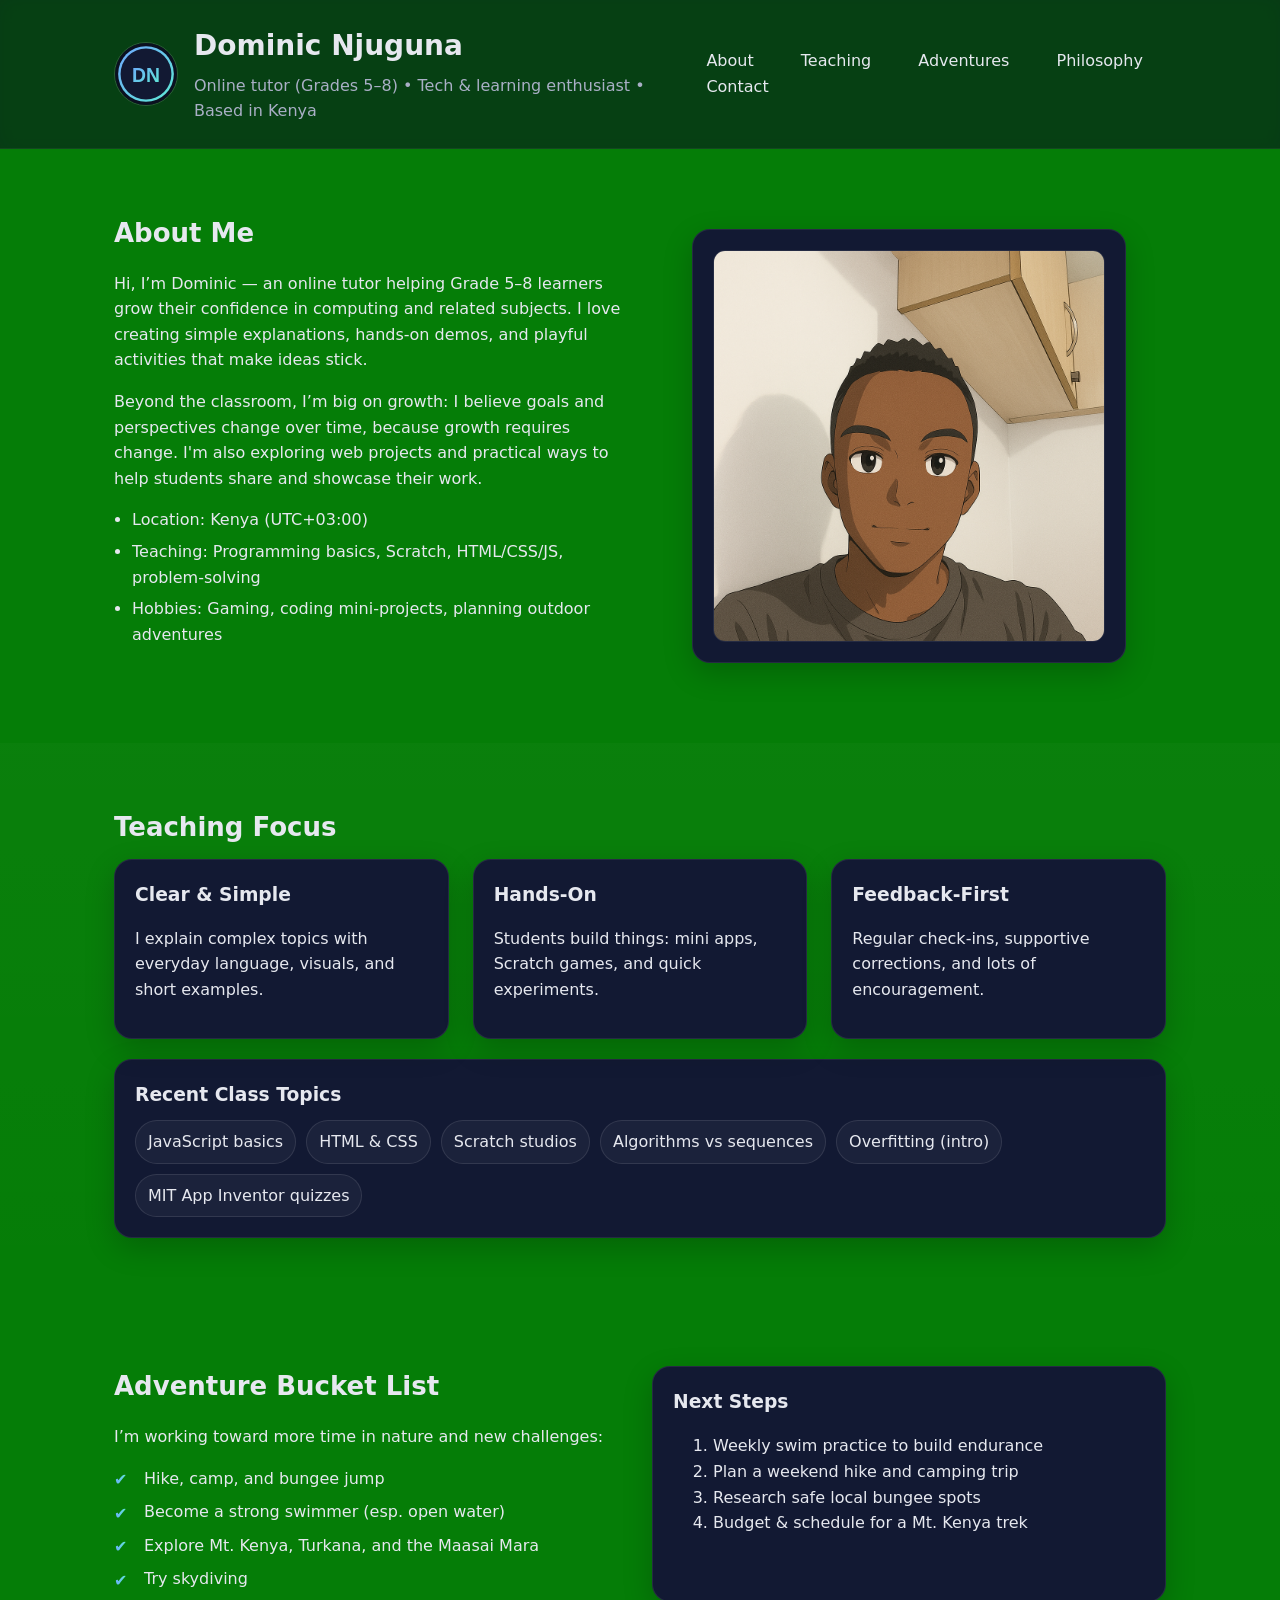
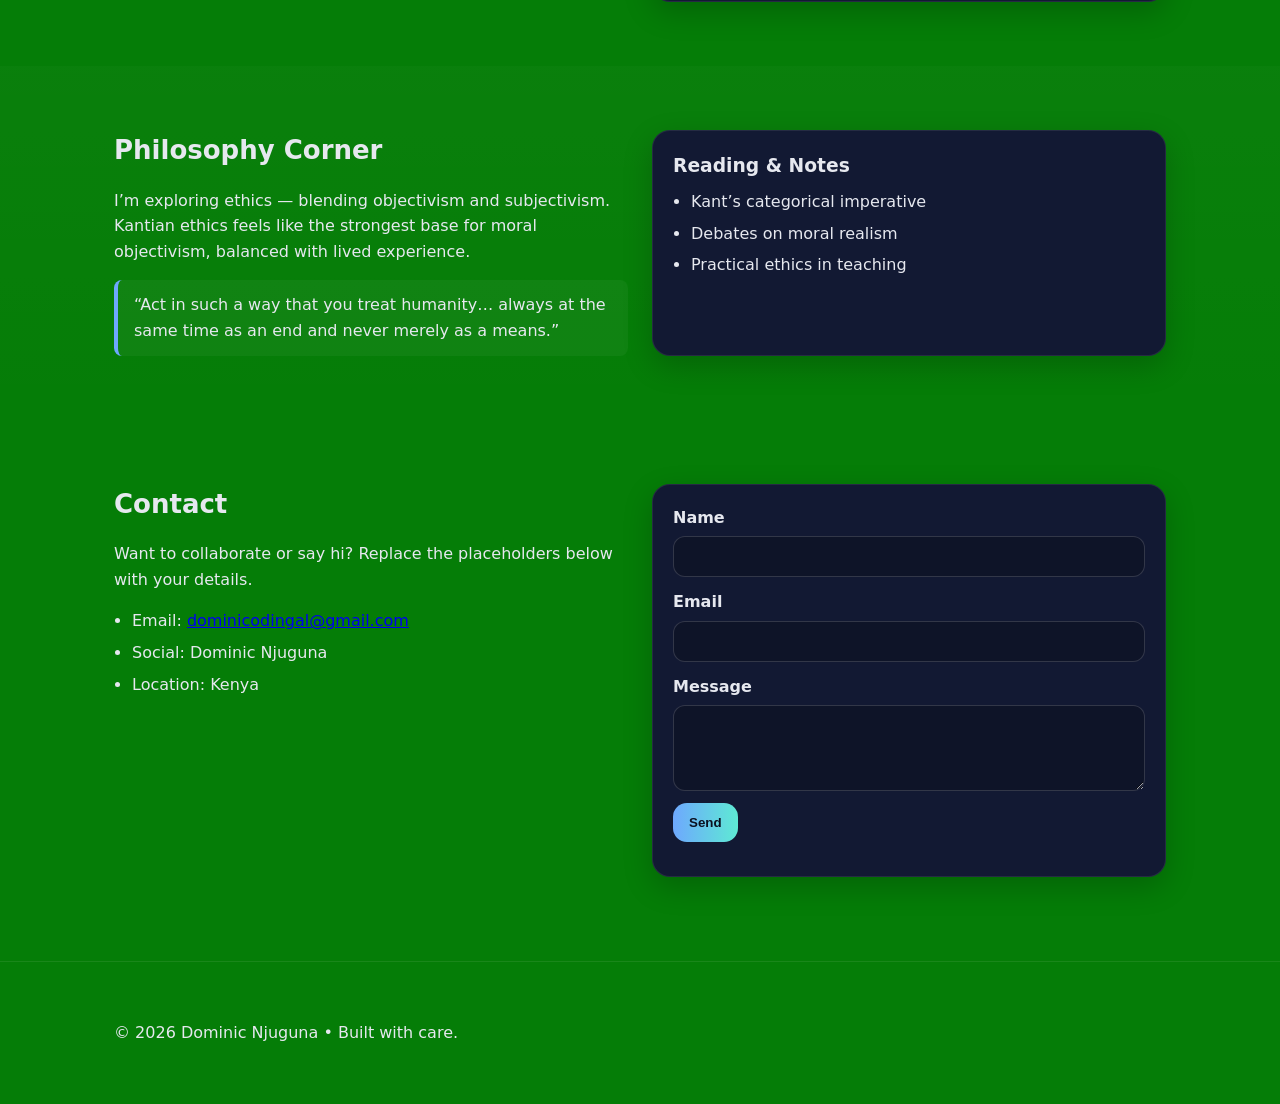
<file: index.html>
<!DOCTYPE html>
<html lang="en">
<head>
  <meta charset="utf-8" />
  <meta name="viewport" content="width=device-width, initial-scale=1" />
  <title>Dominic Njuguna — Personal Site</title>
  <meta name="description" content="Personal website for Dominic Njuguna: tutor, adventurer-at-heart, and philosophy enthusiast." />
  <link rel="preconnect" href="https://fonts.googleapis.com">
  <link rel="preconnect" href="https://fonts.gstatic.com" crossorigin>
  
  <link rel="stylesheet" href="style.css" />
</head>
<body>
  <header class="site-header">
    <div class="container header-wrap">
      <div class="id-block">
        <img src="assets/dominic-avatar.svg" alt="Dominic avatar" class="avatar">
        <div>
          <h1>Dominic Njuguna</h1>
          <p class="subtitle">Online tutor (Grades 5–8) • Tech & learning enthusiast • Based in Kenya</p>
        </div>
      </div>
      <nav class="nav">
        <a href="#about">About</a>
        <a href="#teaching">Teaching</a>
        <a href="#adventures">Adventures</a>
        <a href="#philosophy">Philosophy</a>
        <a href="#contact">Contact</a>
      </nav>
    </div>
  </header>

  <main>
    <section id="about" class="section">
      <div class="container grid two">
        <div>
          <h2>About Me</h2>
          <p>
            Hi, I’m Dominic — an online tutor helping Grade 5–8 learners grow their confidence in computing and related subjects.
            I love creating simple explanations, hands‑on demos, and playful activities that make ideas stick.
          </p>
          <p>
            Beyond the classroom, I’m big on growth: I believe goals and perspectives change over time, because growth requires change.
            I'm also exploring web projects and practical ways to help students share and showcase their work.
          </p>
          <ul class="bullets">
            <li>Location: Kenya (UTC+03:00)</li>
            <li>Teaching: Programming basics, Scratch, HTML/CSS/JS, problem‑solving</li>
            <li>Hobbies: Gaming, coding mini‑projects, planning outdoor adventures</li>
          </ul>
        </div>
        <figure class="card media">
          <img src="Didi 2.png" alt="Dominic">
          
        </figure>
      </div>
    </section>

    <section id="teaching" class="section alt">
      <div class="container">
        <h2>Teaching Focus</h2>
        <div class="grid three">
          <div class="card">
            <h3>Clear & Simple</h3>
            <p>I explain complex topics with everyday language, visuals, and short examples.</p>
          </div>
          <div class="card">
            <h3>Hands‑On</h3>
            <p>Students build things: mini apps, Scratch games, and quick experiments.</p>
          </div>
          <div class="card">
            <h3>Feedback‑First</h3>
            <p>Regular check‑ins, supportive corrections, and lots of encouragement.</p>
          </div>
        </div>

        <div class="card wide">
          <h3>Recent Class Topics</h3>
          <ul class="tags">
            <li>JavaScript basics</li>
            <li>HTML & CSS</li>
            <li>Scratch studios</li>
            <li>Algorithms vs sequences</li>
            <li>Overfitting (intro)</li>
            <li>MIT App Inventor quizzes</li>
          </ul>
        </div>
      </div>
    </section>

    <section id="adventures" class="section">
      <div class="container grid two">
        <div>
          <h2>Adventure Bucket List</h2>
          <p>I’m working toward more time in nature and new challenges:</p>
          <ul class="checklist">
            <li>Hike, camp, and bungee jump</li>
            <li>Become a strong swimmer (esp. open water)</li>
            <li>Explore Mt. Kenya, Turkana, and the Maasai Mara</li>
            <li>Try skydiving</li>
          </ul>
        </div>
        <div class="card">
          <h3>Next Steps</h3>
          <ol>
            <li>Weekly swim practice to build endurance</li>
            <li>Plan a weekend hike and camping trip</li>
            <li>Research safe local bungee spots</li>
            <li>Budget & schedule for a Mt. Kenya trek</li>
          </ol>
        </div>
      </div>
    </section>

    <section id="philosophy" class="section alt">
      <div class="container grid two">
        <div>
          <h2>Philosophy Corner</h2>
          <p>
            I’m exploring ethics — blending objectivism and subjectivism.
            Kantian ethics feels like the strongest base for moral objectivism, balanced with lived experience.
          </p>
          <blockquote>
            “Act in such a way that you treat humanity… always at the same time as an end and never merely as a means.”
          </blockquote>
        </div>
        <div class="card">
          <h3>Reading & Notes</h3>
          <ul class="bullets">
            <li>Kant’s categorical imperative</li>
            <li>Debates on moral realism</li>
            <li>Practical ethics in teaching</li>
          </ul>
        </div>
      </div>
    </section>

    <section id="contact" class="section">
      <div class="container grid two">
        <div>
          <h2>Contact</h2>
          <p>Want to collaborate or say hi? Replace the placeholders below with your details.</p>
          <ul class="bullets">
            <li>Email: <a href="mailto:your.email@example.com">dominicodingal@gmail.com</a></li>
            <li>Social: Dominic Njuguna</li>
            <li>Location: Kenya</li>
          </ul>
        </div>
        <form class="card" onsubmit="return handleSubmit(event)">
          <label class="field">
            <span>Name</span>
            <input type="text" required>
          </label>
          <label class="field">
            <span>Email</span>
            <input type="email" required>
          </label>
          <label class="field">
            <span>Message</span>
            <textarea rows="4" required></textarea>
          </label>
          <button type="submit" class="btn">Send</button>
          <p id="formStatus" class="muted" aria-live="polite"></p>
        </form>
      </div>
    </section>
  </main>

  <footer class="site-footer">
    <div class="container">
      <p>© <span id="year"></span> Dominic Njuguna • Built with care.</p>
    </div>
  </footer>

  <script src="script.js"></script>
</body>
</html>
</file>
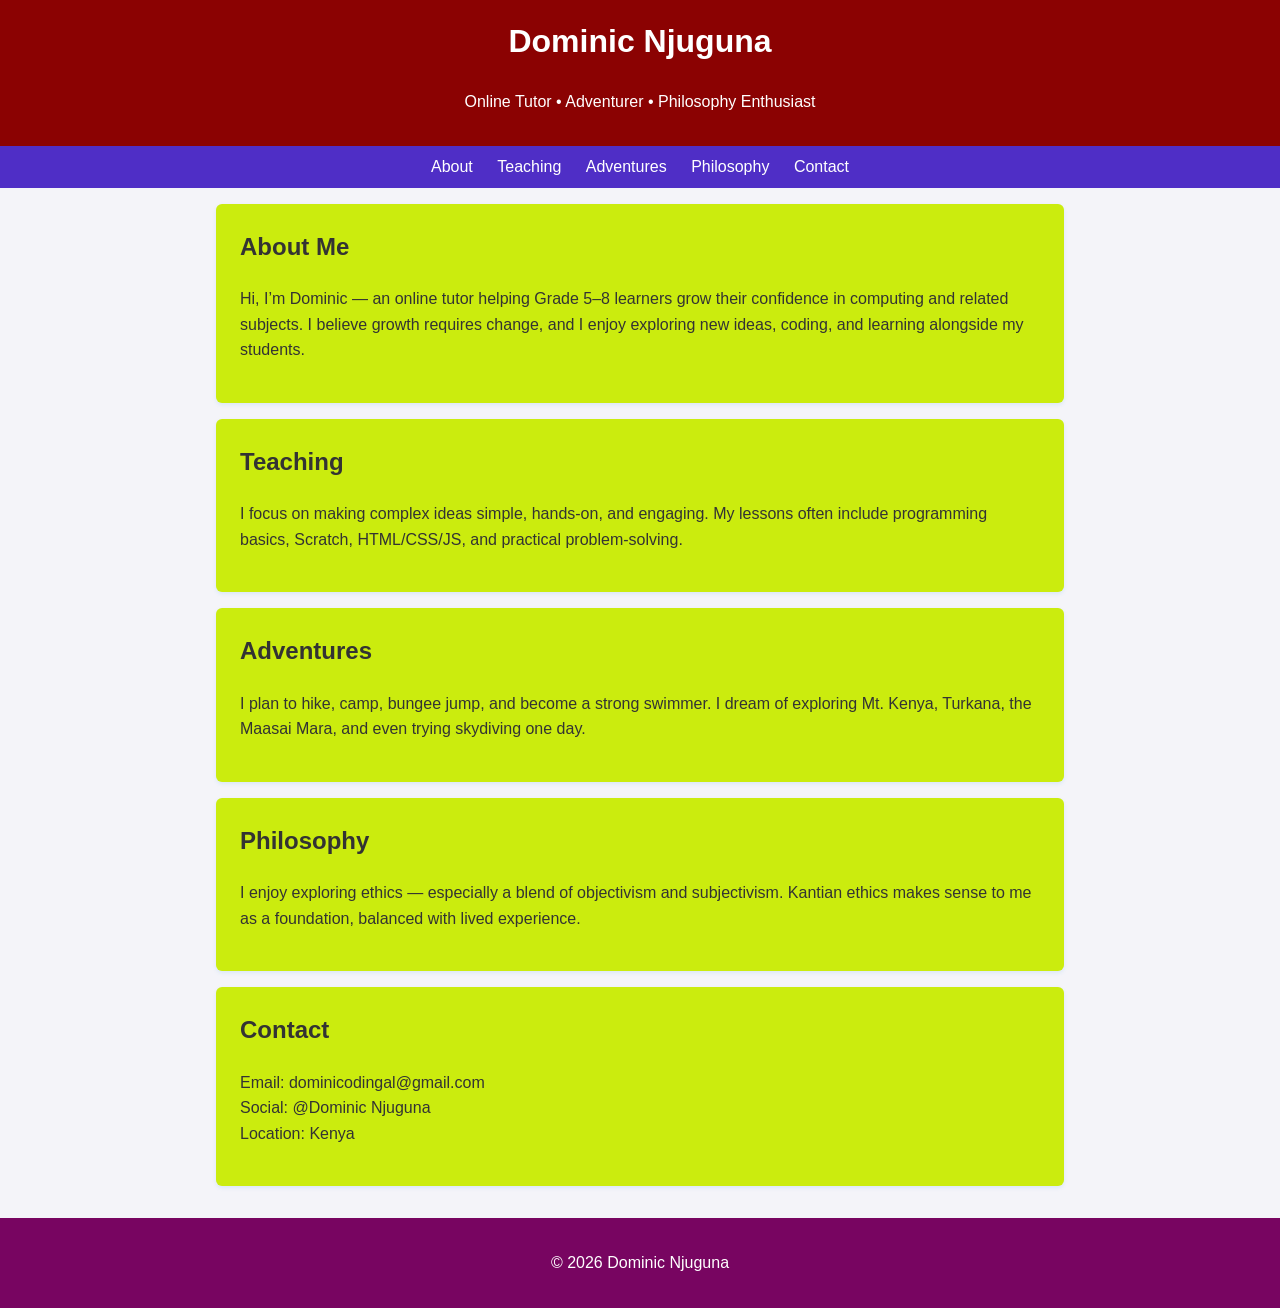
<file: dominic_site_simple/index.html>
<!DOCTYPE html>
<html lang="en">
<head>
  <meta charset="utf-8">
  <meta name="viewport" content="width=device-width, initial-scale=1">
  <title>Dominic Njuguna</title>
  <style>
    body {
      font-family: Arial, sans-serif;
      margin: 0;
      padding: 0;
      line-height: 1.6;
      background: #f4f4f9;
      color: #333;
    }
    header {
      background: #8b0202;
      color: #fff;
      padding: 1rem;
      text-align: center;
    }
    nav {
      background: #4f2ec6;
      padding: 0.5rem;
      text-align: center;
    }
    nav a {
      color: #fff;
      margin: 0 10px;
      text-decoration: none;
    }
    section {
      padding: 1.5rem;
      margin: 1rem auto;
      max-width: 800px;
      background: #cbec0e;
      border-radius: 6px;
      box-shadow: 0 2px 4px rgba(6, 134, 226, 0.1);
    }
    h1, h2 {
      margin-top: 0;
    }
    footer {
      text-align: center;
      padding: 1rem;
      background: #780561;
      color: #fff;
      margin-top: 2rem;
    }
  </style>
</head>
<body>
  <header>
    <h1>Dominic Njuguna</h1>
    <p>Online Tutor • Adventurer • Philosophy Enthusiast</p>
  </header>
  <nav>
    <a href="#about">About</a>
    <a href="#teaching">Teaching</a>
    <a href="#adventures">Adventures</a>
    <a href="#philosophy">Philosophy</a>
    <a href="#contact">Contact</a>
  </nav>

  <section id="about">
    <h2>About Me</h2>
    <p>Hi, I’m Dominic — an online tutor helping Grade 5–8 learners grow their confidence in computing and related subjects. 
    I believe growth requires change, and I enjoy exploring new ideas, coding, and learning alongside my students.</p>
  </section>

  <section id="teaching">
    <h2>Teaching</h2>
    <p>I focus on making complex ideas simple, hands-on, and engaging. My lessons often include programming basics, Scratch, HTML/CSS/JS, and practical problem-solving.</p>
  </section>

  <section id="adventures">
    <h2>Adventures</h2>
    <p>I plan to hike, camp, bungee jump, and become a strong swimmer. I dream of exploring Mt. Kenya, Turkana, the Maasai Mara, and even trying skydiving one day.</p>
  </section>

  <section id="philosophy">
    <h2>Philosophy</h2>
    <p>I enjoy exploring ethics — especially a blend of objectivism and subjectivism. Kantian ethics makes sense to me as a foundation, balanced with lived experience.</p>
  </section>

  <section id="contact">
    <h2>Contact</h2>
    <p>Email: dominicodingal@gmail.com<br>
    Social: @Dominic Njuguna<br>
    Location: Kenya</p>
  </section>

  <footer>
    <p>© <span id="year"></span> Dominic Njuguna</p>
  </footer>
  <script>
    document.getElementById('year').textContent = new Date().getFullYear();
  </script>
</body>
</html>
</file>
<file: style.css>
/* Basic, self-contained styling (no external frameworks) */
:root{
  --bg:#0b1020;
  --card:#121933;
  --text:#e6e8ef;
  --muted:#a9afc6;
  --brand:#6ea8fe;
  --brand-2:#5eead4;
  --ring:#2b3a7a;
}

*{box-sizing:border-box}
html,body{margin:0;padding:0}
body{
  font-family: 'Inter', system-ui, -apple-system, Segoe UI, Roboto, Arial, sans-serif;
  background:rgb(5, 125, 7);
  color:var(--text);
  line-height:1.6;
}

.container{max-width:1100px;margin:0 auto;padding:24px}
.section{padding:40px 0}
.section.alt{background:linear-gradient(180deg, rgba(255,255,255,0.02), rgba(255,255,255,0.0));}

.site-header{
  position:sticky;top:0;backdrop-filter:saturate(140%) blur(10px);
  background:rgba(11,16,32,0.6);border-bottom:1px solid rgba(255,255,255,0.05);z-index:10
}
.header-wrap{display:flex;gap:16px;align-items:center;justify-content:space-between}
.id-block{display:flex;gap:16px;align-items:center}
h1{font-size:28px;margin:0 0 4px 0}
.subtitle{margin:0;color:var(--muted)}

.nav a{color:var(--text);text-decoration:none;margin-left:16px;padding:8px 12px;border-radius:999px;border:1px solid transparent}
.nav a:hover{border-color:rgba(255,255,255,0.2);background:rgba(255,255,255,0.04)}

.grid{display:grid;gap:24px}
.grid.two{grid-template-columns:repeat(2, minmax(0,1fr))}
.grid.three{grid-template-columns:repeat(3, minmax(0,1fr))}
@media (max-width: 900px){
  .grid.two, .grid.three{grid-template-columns:1fr}
  .nav{display:none}
}

.card{
  background:var(--card);
  border:1px solid rgba(255,255,255,0.08);
  border-radius:18px;
  padding:20px;
  box-shadow:0 10px 30px rgba(0,0,0,0.2);
}

.card.media img{width:100%;display:block;border-radius:12px;border:1px solid rgba(255,255,255,0.08)}

.card.wide{margin-top:20px}

h2{font-size:26px;margin:0 0 10px 0}
h3{margin:0 0 8px 0}

.bullets{padding-left:18px;margin:8px 0}
.bullets li{margin:6px 0}

.tags{display:flex;flex-wrap:wrap;gap:10px;margin:10px 0 0 0;padding:0;list-style:none}
.tags li{padding:8px 12px;border:1px solid rgba(255,255,255,0.1);border-radius:999px;background:rgba(255,255,255,0.04)}

.checklist{list-style:none;padding:0;margin:10px 0}
.checklist li{padding-left:30px;position:relative;margin:8px 0}
.checklist li::before{
  content:'✔';position:absolute;left:0;top:0.1rem;
  background:linear-gradient(90deg,var(--brand),var(--brand-2));
  -webkit-background-clip:text;background-clip:text;color:transparent;font-weight:800
}

.field{display:flex;flex-direction:column;margin-bottom:12px}
.field span{font-weight:600;margin-bottom:6px}
input, textarea{
  width:100%;padding:12px;border-radius:12px;border:1px solid rgba(255,255,255,0.15);
  background:rgba(0,0,0,0.2);color:var(--text);outline:none;
}
input:focus, textarea:focus{border-color:var(--brand);box-shadow:0 0 0 3px rgba(110,168,254,0.25)}
.btn{
  padding:12px 16px;border:0;border-radius:14px;cursor:pointer;font-weight:700;
  color:#0b1020;background:linear-gradient(90deg,var(--brand),var(--brand-2));
}
.btn:hover{opacity:0.95}
.muted{color:var(--muted);font-size:14px}

.avatar{width:64px;height:64px;border-radius:50%;border:1px solid rgba(255,255,255,0.15)}

blockquote{
  margin:8px 0 0 0;padding:12px 16px;border-left:4px solid var(--brand);
  background:rgba(255,255,255,0.04);border-radius:8px;
}

.site-footer{border-top:1px solid rgba(255,255,255,0.08);padding:18px 0;margin-top:20px}
</file>
